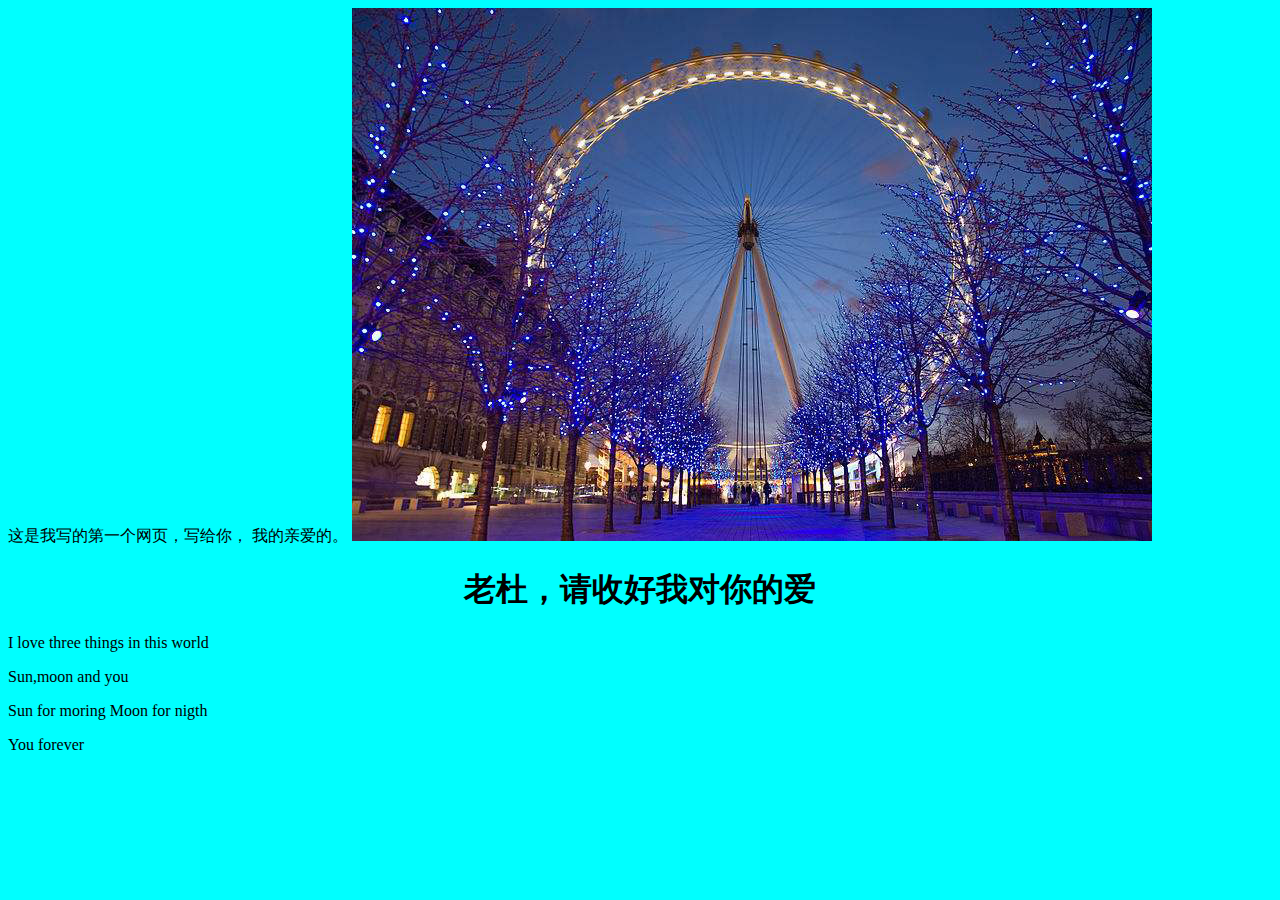
<file: Basics/index.html>
这是我写的第一个网页，写给你， 我的亲爱的。
<!DOCTYPE html>
<html>
<head>
	<meta charset="utf-8" />
	<title>我写的第一个网页 哈哈哈</title>
</head>
<body bgcolor="aqua">

<img src="./images/9.jpg"/>
<h1 align="center">老杜，请收好我对你的爱</h1>
<p>I love three things in this world</p>
<p>Sun,moon and you</p>
<p>Sun for moring   Moon for nigth</p>
<p>You forever</p>
</body>
</html>
</file>
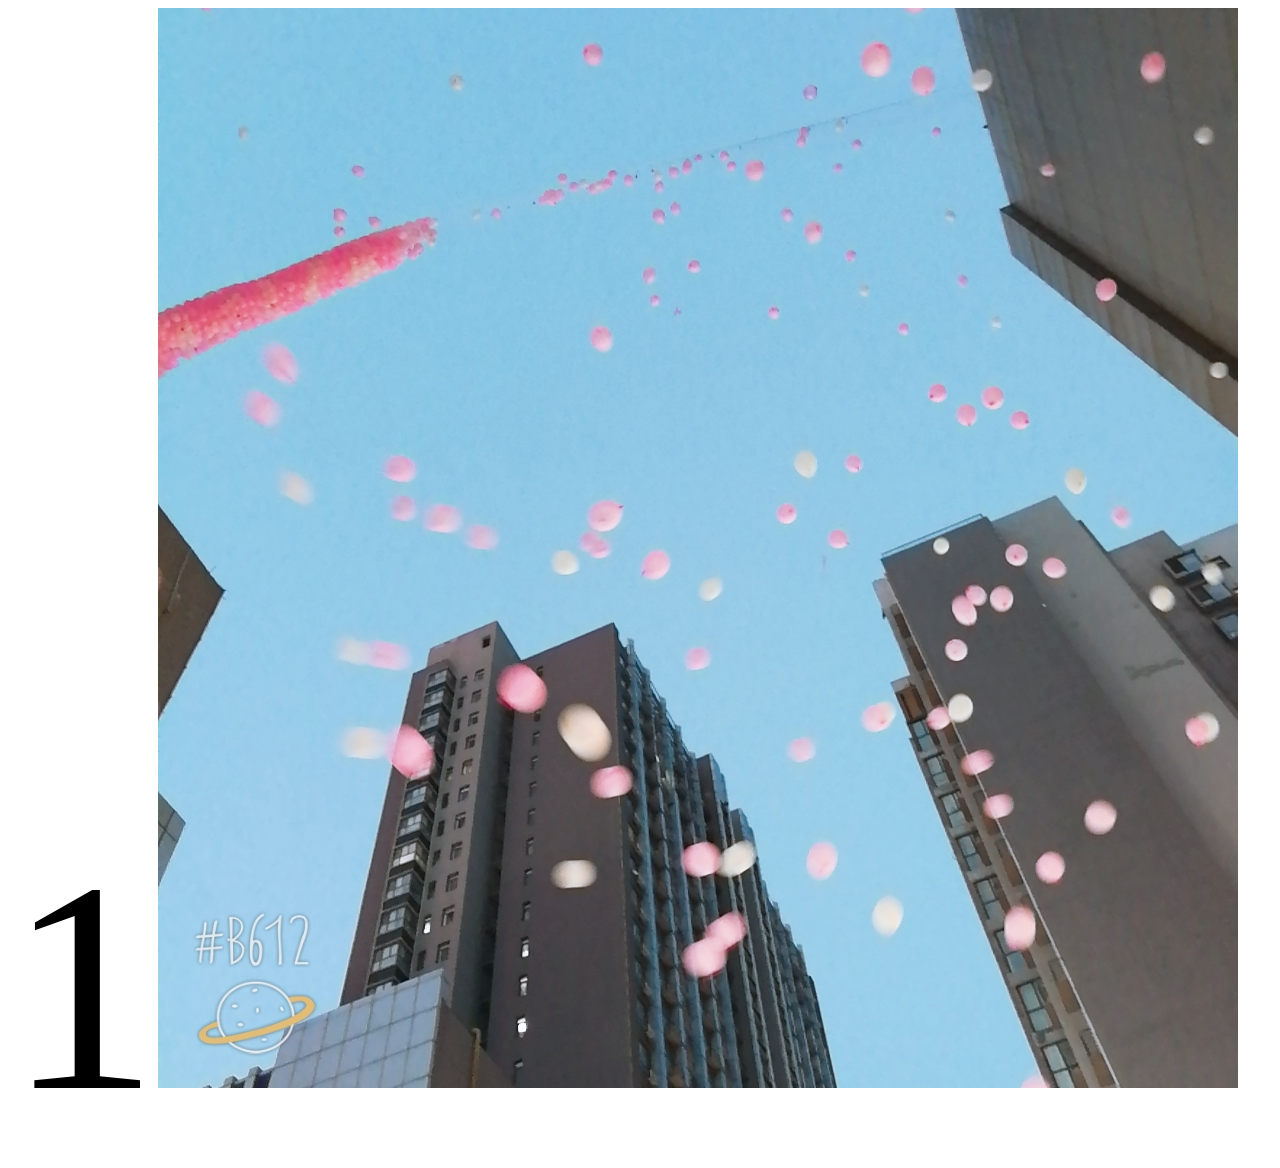
<file: 002Console/alert.html>
<!DOCTYPE html>
<html lang="en">
<head>
    <meta charset="UTF-8">
    <title>Title</title>
    <style>
    body{
        font-size: 300px;

    }
    </style>
    <script>
            // function woDeTaoLu(){
            //     alert("1要保持耐心，专注，信心")
            //     alert("2要保持耐心，专注，信心")
            //     alert("3要保持耐心，专注，信心")
            // }
            // alert("嗨，你好")
            // woDeTaoLu();
            // alert("亲爱的")
        var a=Math.random();
        a= Math.floor(a*5)+1;

        document.write(a);
        document.write("<img src=\"images/1.jpg\"/>");




    </script>
</head>
<body>


</body>
</html>
</file>
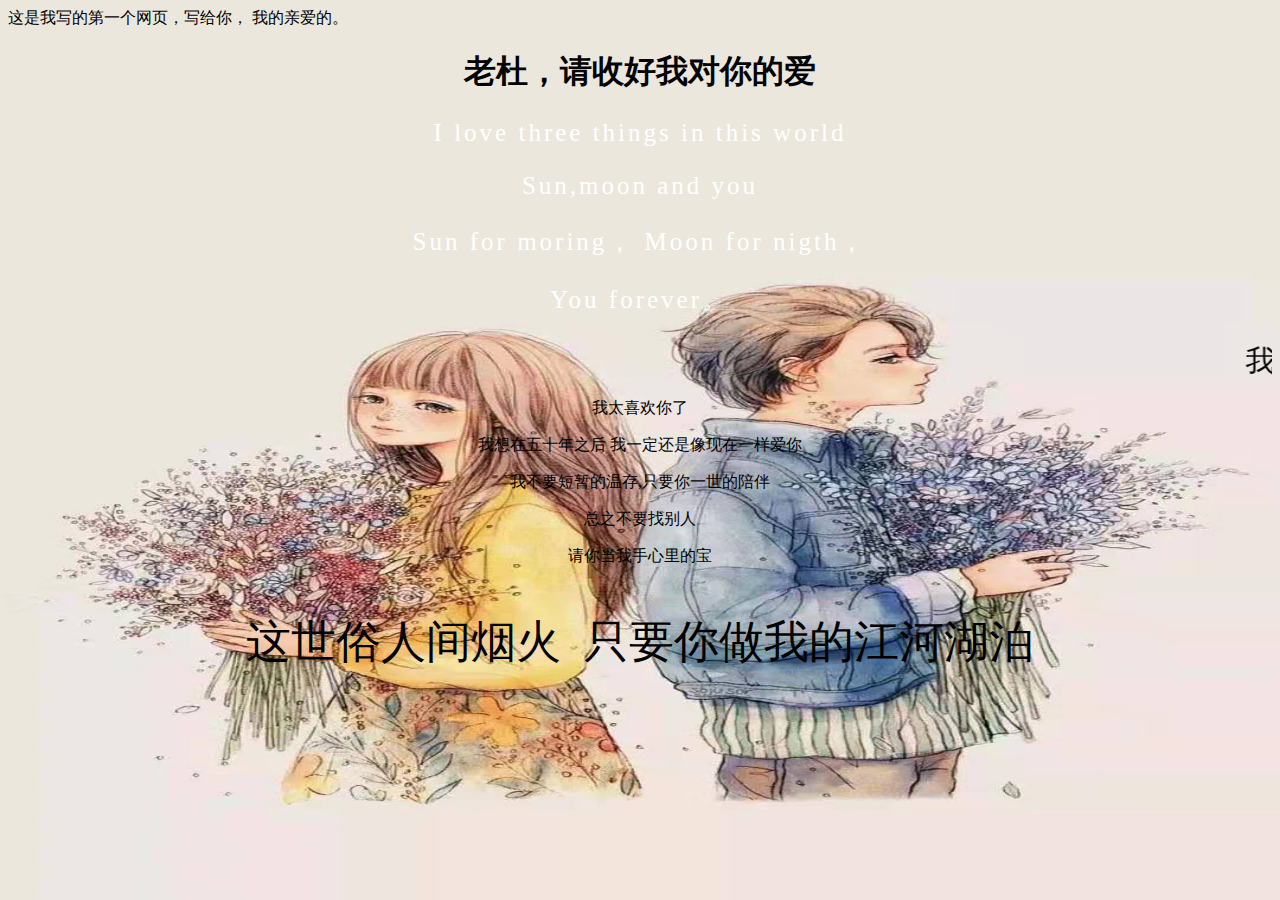
<file: Basics/biaobai.html>
这是我写的第一个网页，写给你， 我的亲爱的。
<html>
<head>
	<meta charset="utf-8" />
	<title>我写的第一个网页 哈哈哈</title>
<link rel="stylesheet" type="text/css" href="css/biaoBai.css">
	<script>
		var tL1=prompt("你想对你的他说什么");
		var tL2=prompt("还有吗");
		alert("小声偷偷告诉你，他很爱你，很爱很爱。")

	</script>
</head>
<body >
<audio src="wav/喜欢你.mp3" autoplay="autoplay" ></audio>
<h1 align="center">老杜，请收好我对你的爱</h1>

<div>
<p>I love three things in this world</p>
<p>Sun,moon and you</p>
<p>Sun for moring，  Moon for nigth，</p>
<p>You forever。</p>
</div>


<marquee  id="qqq">&nbsp;&nbsp;&nbsp;&nbsp;我太喜欢你了&nbsp;&nbsp;我可能会一直喜欢下去&nbsp;&nbsp;你让我哭的话&nbsp;我就擦干眼泪再来喜欢你&nbsp;&nbsp;总之不要找别人&nbsp;我喜欢你这件事&nbsp;谁也不会有我那么认真。</marquee>
<p id="one" >我太喜欢你了</p>
<p id="two">我想在五十年之后 我一定还是像现在一样爱你</p>
<p id="three">我不要短暂的温存,只要你一世的陪伴 </p>
<p id="four">总之不要找别人</p>
<p id="five">请你当我手心里的宝 </p>
<p id="end">这世俗人间烟火&nbsp;&nbsp;只要你做我的江河湖泊</p>



</body>
</html>
</file>
<file: Basics/css/biaoBai.css>
body{
                          background-image: url(./../images/520.jpg);
                          background-size: 100% 120% ;

                      }
html{
    height: 100%;
}
div{
    text-align: center;
    letter-spacing :3px;
    font-size: 25px;
    color: white;
}
/*opacity 为不透明度  @keyframes为css动画*/

#end{
    font-size: 45px;.

}

p{ text-align: center;

}
#qqq{ font-size: 30px}


@keyframes myone {
    0%{opacity: 100}
    25%{opacity: 0}
    50%{opacity:0}
    75%{opacity: 0}
    100%{opacity: 100}
}
@keyframes mytwo {
    0%{opacity: 0}
    25%{opacity: 100}
    50%{opacity:0}
    75%{opacity: 0}
    100%{opacity: 100}
}
@keyframes mythree {
    0%{opacity: 0}
    25%{opacity: 0}
    50%{opacity:100}
    75%{opacity: 0}
    100%{opacity: 100}
}
@keyframes myfour {
    0%{opacity: 0}
    25%{opacity: 0}
    50%{opacity:0}
    75%{opacity: 100}
    100%{opacity: 100}
}
@keyframes myfive {
    0%{opacity: 100}
    25%{opacity: 0}
    50%{opacity:0}
    75%{opacity: 0}
    100%{opacity: 100}
}
#one{
    animation: myone 5s infinite;
}
#two{
    animation: mytwo 5s infinite;
}
#three{
    animation: mythree 5s infinite;
}
#four{
    animation: myfour 5s infinite;
}
#five{

    animation: myfive 5s infinite;
}
</file>
